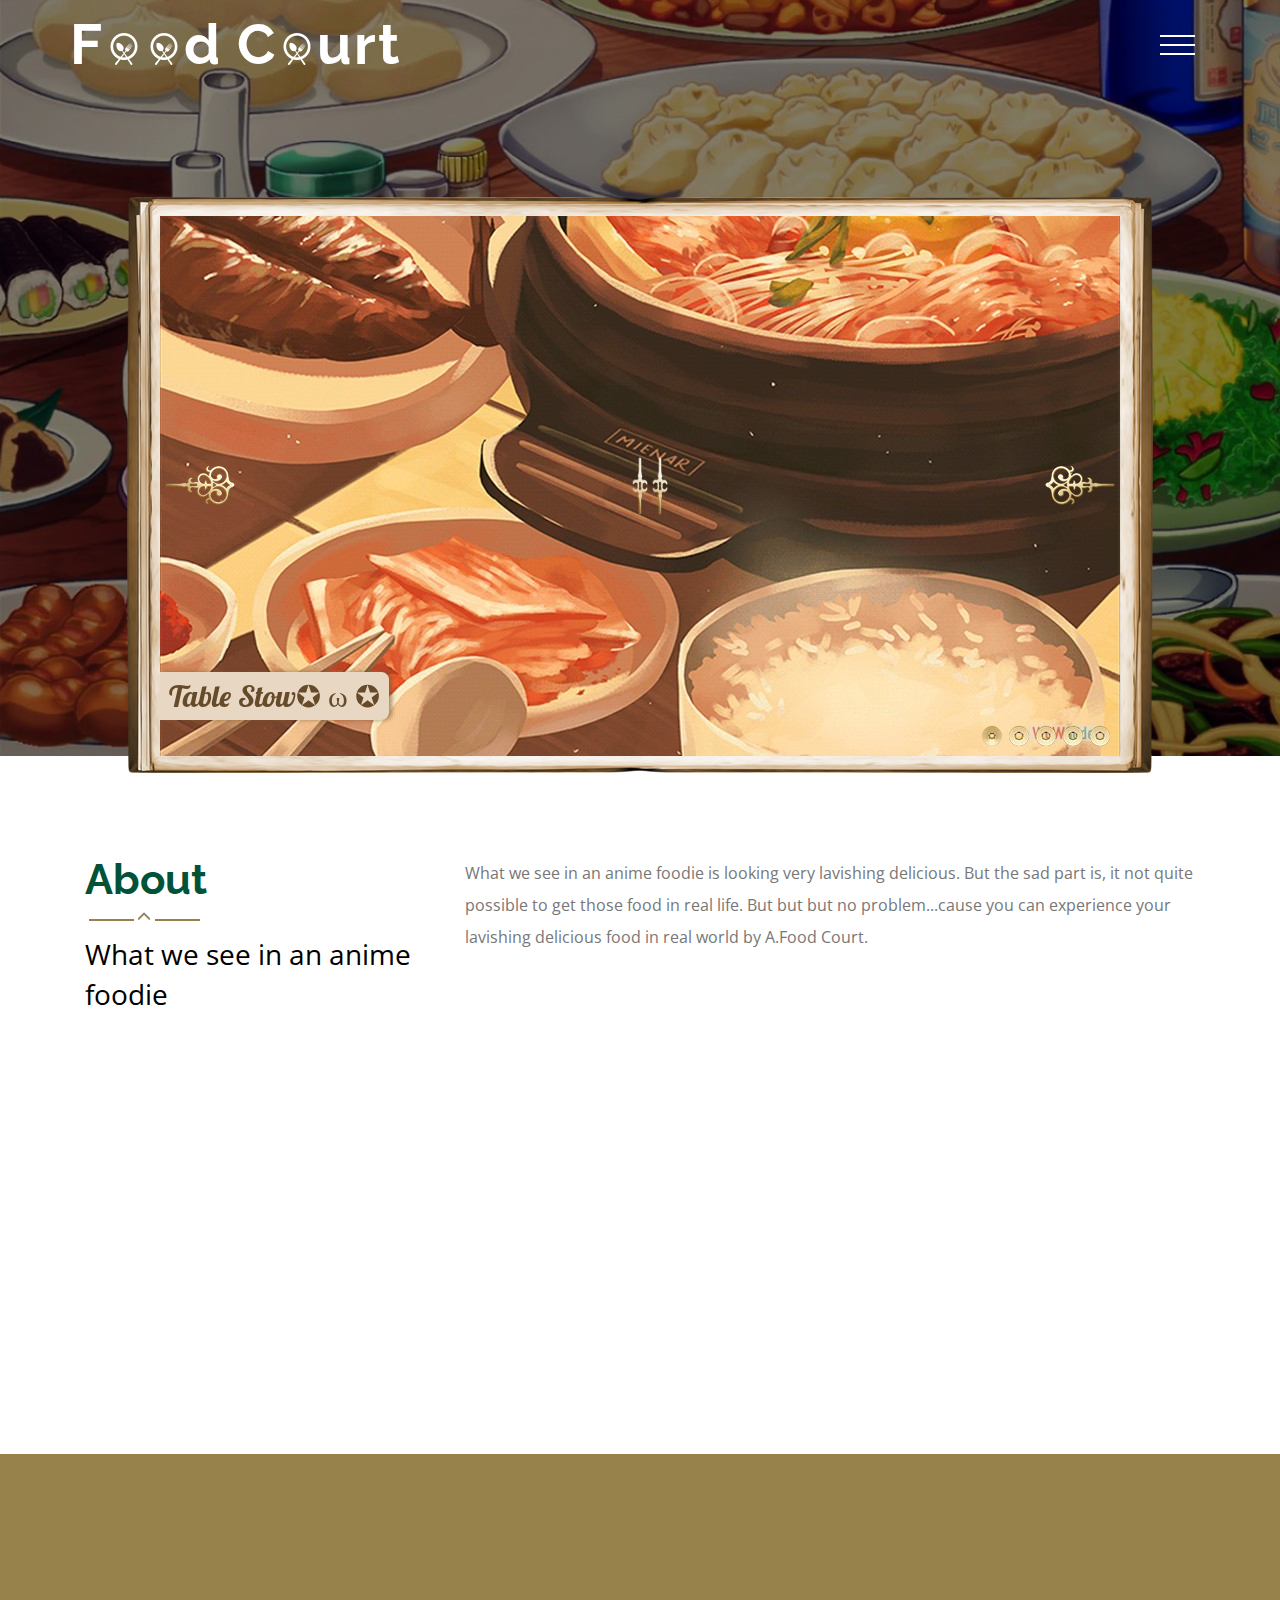
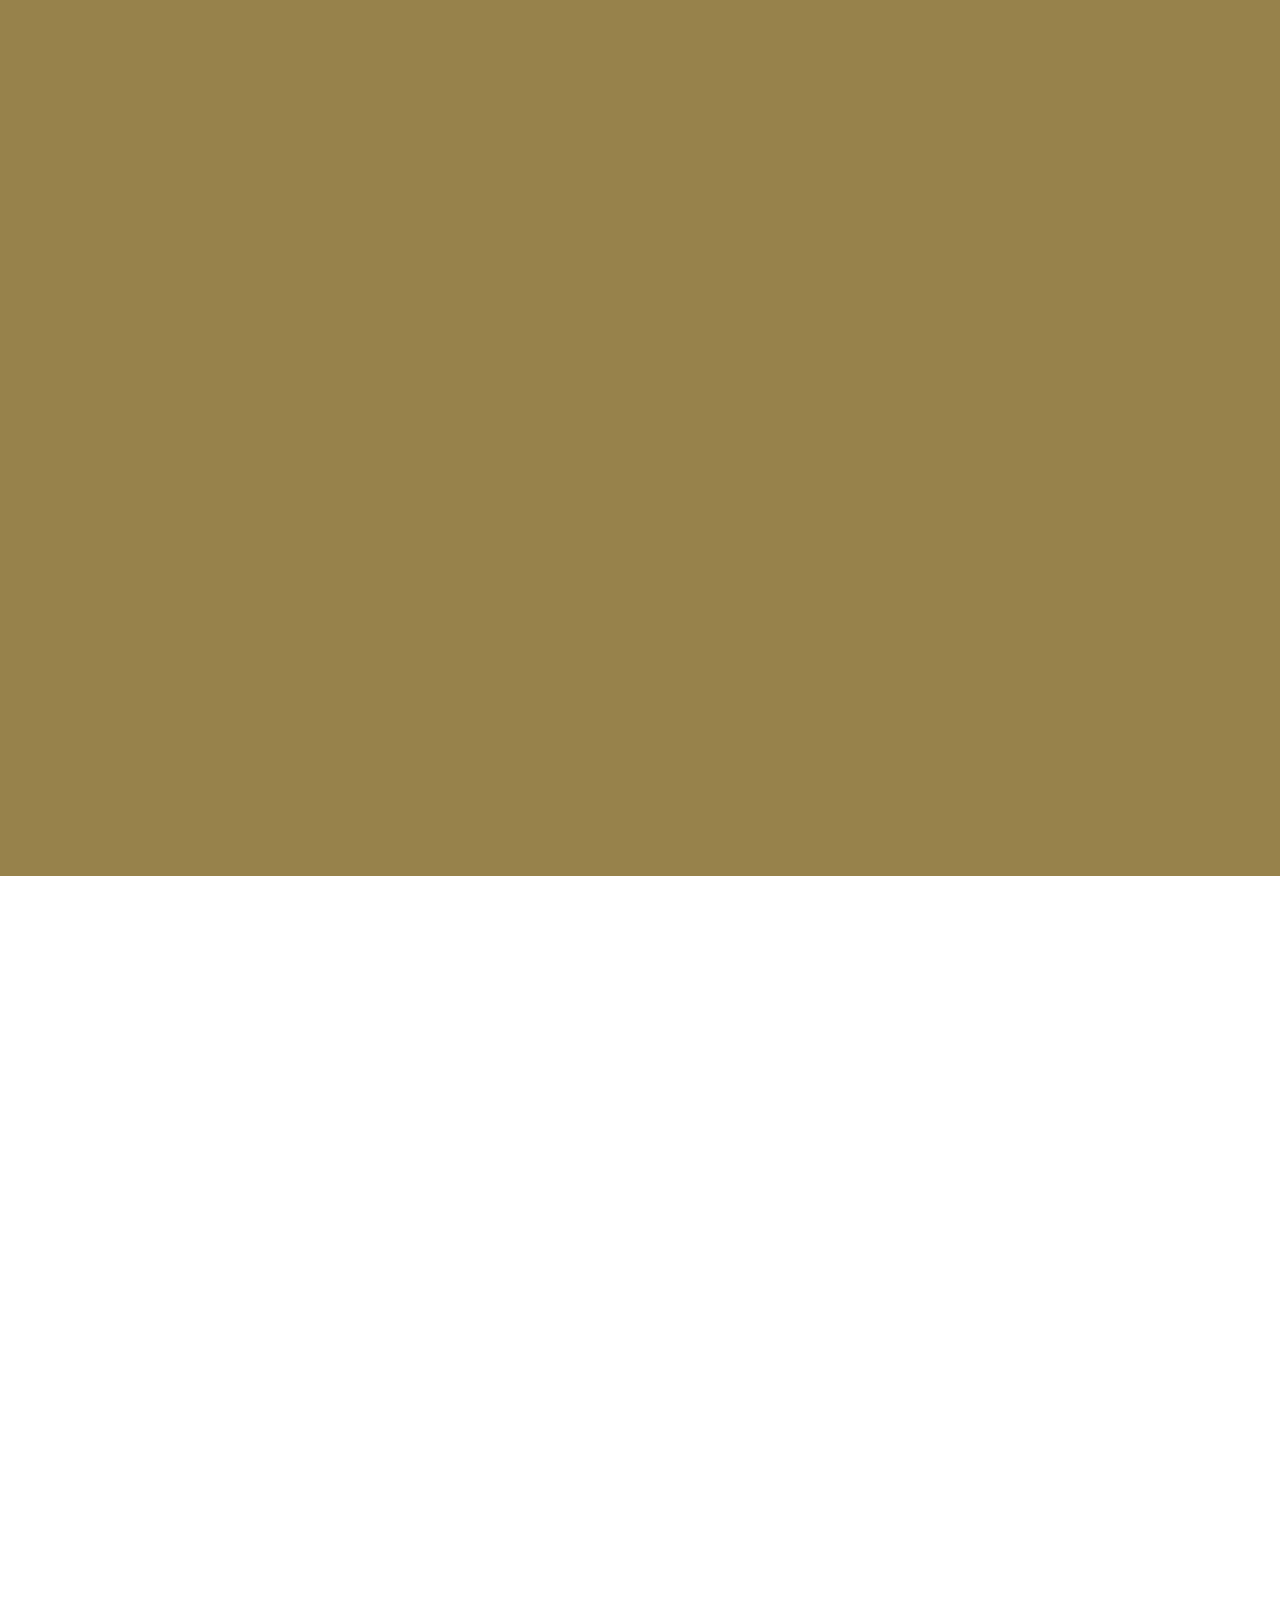
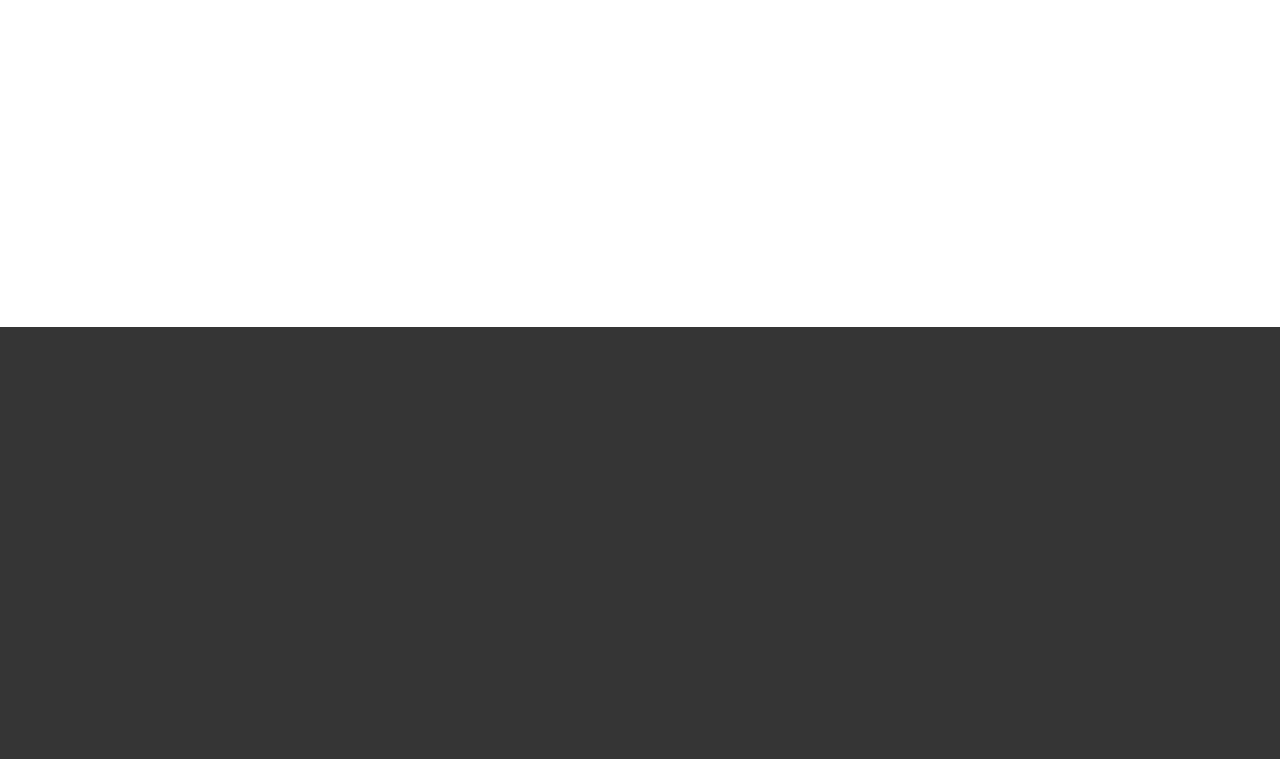
<file: system.html>
<!DOCTYPE html>
<html>
<head>
<link rel="stylesheet" type="text/css" href="engine1/style.css" />
<script type="text/javascript" src="engine1/jquery.js"></script>
    <title>Anime Food Court</title>
    <link href="css/bootstrap.css" rel="stylesheet" type="text/css" media="all" />
<script src="js/jquery.min.js"></script>
<link href="css/style.css" rel="stylesheet" type="text/css" media="all" />	
<meta name="viewport" content="width=device-width, initial-scale=1">
<meta http-equiv="Content-Type" content="text/html; charset=utf-8" />
<script type="application/x-javascript"> addEventListener("load", function() { setTimeout(hideURLbar, 0); }, false); function hideURLbar(){ window.scrollTo(0,1); } </script>
<link href='//fonts.googleapis.com/css?family=Raleway:400,200,100,300,500,600,700,800,900' rel='stylesheet' type='text/css'>
<link href='//fonts.googleapis.com/css?family=Open+Sans+Condensed:300,300italic,700' rel='stylesheet' type='text/css'>
		<script type="text/javascript" src="js/move-top.js"></script>
		<script type="text/javascript" src="js/easing.js"></script>
		<script type="text/javascript">
			jQuery(document).ready(function($) {
				$(".scroll").click(function(event){		
					event.preventDefault();
					$('html,body').animate({scrollTop:$(this.hash).offset().top},1000);
				});
			});
		</script>
<link href="css/styles.css" rel="stylesheet">
	<link rel="stylesheet" type="text/css" href="css/component.css" />
<link href="css/animate.min.css" rel="stylesheet"> 
<script src="js/wow.min.js"></script>
<script>
 new WOW().init();
</script>
    </head>
    <body>
        <div class="header">
	<div class="container">
		<div class="logo animated wow pulse" data-wow-duration="1000ms" data-wow-delay="500ms">
			<h1><a href="index.html"><span>F</span><img src="images/oo.png" alt=""><img src="images/oo.png" alt="">d <span> C</span><img src="images/oo.png" alt=""><span>urt</span></a></h1>
		</div>
		<div class="nav-icon">		
			<a href="#" class="navicon"></a>
				<div class="toggle">
					<ul class="toggle-menu">
						<li><a class="active" href="index.html">Home</a></li>
						<li><a  href="#">Menu</a></li>
						<li><a  href="#">Blog</a></li>
						<li><a  href="#">Codes</a></li>
						<li><a  href="#">Events</a></li>
						<li><a  href="#">Contact</a></li>
					</ul>
				</div>
			<script>
			$('.navicon').on('click', function (e) {
			  e.preventDefault();
			  $(this).toggleClass('navicon--active');
			  $('.toggle').toggleClass('toggle--active');
			});
			</script>
		</div>
	<div class="clearfix"></div>
	</div>	
		<div class="banner">
<div id="wowslider-container1">
    <div class="ws_images"><ul>
            <li><img src="data1/images/table_stow__.jpg" alt="Table Stow✪ ω ✪" title="Table Stow✪ ω ✪" id="wows1_0"/></li>
            <li><img src="data1/images/box_pack.jpg" alt="Box Packヽ(✿ﾟ▽ﾟ)ノ" title="Box Packヽ(✿ﾟ▽ﾟ)ノ" id="wows1_1"/></li>
            <li><img src="data1/images/salad_table.jpg" alt="Salad Table(ﾉ◕ヮ◕)ﾉ･ﾟ✧" title="Salad Table(ﾉ◕ヮ◕)ﾉ･ﾟ✧" id="wows1_2"/></li>
            <li><a href="http://wowslider.net"><img src="data1/images/mushroom_bowl_.._oo_...jpg" alt="wow slider" title="Mushroom Bowl☆ .｡. o(≧▽≦)o .｡.☆" id="wows1_3"/></a></li>
            <li><img src="data1/images/ramen_bowl_.jpg" alt="Ramen Bowl(╹ڡ╹ )" title="Ramen Bowl(╹ڡ╹ )" id="wows1_4"/></li>
        </ul></div>
        <div class="ws_bullets"><div>
            <a href="#" title="Table Stow✪ ω ✪"><span><img src="data1/tooltips/table_stow__.jpg" alt="Table Stow✪ ω ✪"/>1</span></a>
            <a href="#" title="Box Packヽ(✿ﾟ▽ﾟ)ノ"><span><img src="data1/tooltips/box_pack.jpg" alt="Box Packヽ(✿ﾟ▽ﾟ)ノ"/>2</span></a>
            <a href="#" title="Salad Table(ﾉ◕ヮ◕)ﾉ･ﾟ✧"><span><img src="data1/tooltips/salad_table.jpg" alt="Salad Table(ﾉ◕ヮ◕)ﾉ･ﾟ✧"/>3</span></a>
            <a href="#" title="Mushroom Bowl☆ .｡. o(≧▽≦)o .｡.☆"><span><img src="data1/tooltips/mushroom_bowl_.._oo_...jpg" alt="Mushroom Bowl☆ .｡. o(≧▽≦)o .｡.☆"/>4</span></a>
            <a href="#" title="Ramen Bowl(╹ڡ╹ )"><span><img src="data1/tooltips/ramen_bowl_.jpg" alt="Ramen Bowl(╹ڡ╹ )"/>5</span></a>
        </div></div><div class="ws_script" style="position:absolute;left:-99%"><a href="http://wowslider.net">jquery image slider</a> by WOWSlider.com v9.0</div>
    <div class="ws_shadow"></div>
    </div>	
    <script type="text/javascript" src="engine1/wowslider.js"></script>
    <script type="text/javascript" src="engine1/script.js"></script>
		</div>
</div>
<div class="content" id="content-down">
	<div class="content-top-top">
		<div class="container">
			<div class="content-top">
				<div class="col-md-4 content-left animated wow fadeInLeft" data-wow-duration="1000ms" data-wow-delay="500ms">
					<h3>About</h3>
					<label><i class="glyphicon glyphicon-menu-up"></i></label>
					<span>What we see in an anime foodie</span>
				</div>
                <div class="col-md-8 content-right animated wow fadeInRight" data-wow-duration="1000ms" data-wow-delay="500ms">
                <p>What we see in an anime foodie is looking very lavishing delicious. But the sad part is, it not quite possible to get those food in real life. But but but no problem...cause you can experience your lavishing delicious food in real world by A.Food Court.</p>
				
                </div>
                <div class="clearfix">
                </div>
            </div>
           <div class="content-mid">
            <div class="col-md-4 food-grid animated wow fadeInUp" data-wow-duration="1000ms" data-wow-delay="500ms">
                <div class="hover-fold">
                <h4>RAMEN</h4>
                   <div class="top">
                    <div class="front face"></div>
                       <div class="back face">
                       <p>Ramen was viewed as food, yet in addition an image of fellowship, family, and satisfaction. Japanese ramen is made of stock, noodles, and various garnishes.</p>
					
                       </div>
                    </div>
                    <div class="bottom"></div>
                </div>
               </div>
               <div class="col-md-4 food-grid animated wow fadeInLeft" data-wow-duration="1000ms" data-wow-delay="500ms">
               <div class="hover-fold">
                   <h4>OMURICE</h4>
                   <div class="top">
                   <div class="front face front1"></div>
                       <div class="back face">
                       <p>Omurice comprises of an omelet made with seared rice and finished off with ketchup making it the ideal solace food.</p>
					
                       </div>
                   </div>
                   <div class="bottom bottom1"></div>
                   </div>
               </div>
               <div class="col-md-4 food-grid animated wow fadeInDown" data-wow-duration="1000ms" data-wow-delay="500ms">
               <div class="hover-fold">
                   <h4>TAKOYAKI</h4>
                   <div class="top">
                   <div class="front face front2"></div>
                       <div class="back face">
                       <p>Takoyaki is the ideal nibble for anime foodies who love fish. this ball-molded Japanese bite is to fill them with minced or diced octopus (tako) & others.</p>
					
                       </div>
                   </div>
                   <div class="bottom bottom2"></div>
                   </div>
               </div>
               <div class="clearfix"></div>
            </div>
        </div>
    </div>
    <div class="services">
    <div class="container">
        <div class="services-top">
        <div class="col-md-8 services-right animated wow fadeInLeft" data-wow-duration="1000ms" data-wow-delay="500ms">
            <p>From A.Food Court you can get what exactly you seen in an anime food serise. Now, in modern world children & others people get easily excited to what they see! ButSome  people just think of it, but not get in touch.A.Food court is the thing that will help you to touch to get those foodies.</p>
            </div>
            <div class="col-md-4 services-left animated wow fadeInRight" data-wow-duartion="1000ms" data-wow-delay="500ms">
            <h3>Services</h3>
                <label><i class="glyphicon glyphicon-menu-up"></i></label>
				<span>From A.Food Court you </span>
            </div>
            <div class="clearfix"></div>
        </div>
        <div class="service-top">
        <div class="col-md-5 services-top animated wow fadeInLeft" data-wow-duration="1000ms" data-wow-delay="500ms">
            <div class="service-grid">
            <div class="col-md-6 service-grid1">
                <div class="hi-icon-wrap hi-icon-effect-5 hi-icon-effect-5a">
							<a href="#" class="hi-icon hi-icon-mobile glyphicon glyphicon-leaf"></a>
						</div>
                </div>
                <div class="col-md-6 service-grid1">
						<div class="hi-icon-wrap hi-icon-effect-5 hi-icon-effect-5a">
							<a href="#" class="hi-icon hi-icon-mobile glyphicon glyphicon-home"></a>
						</div>					
						</div>
                <div class="clearfix"></div>
            </div>
            <div class="service-grid">
            <div class="col-md-6 service-grid1">
                <div class="hi-icon-wrap hi-icon-effect-5 hi-icon-effect-5a">
							<a href="#" class="hi-icon hi-icon-mobile glyphicon glyphicon-star-empty"></a>
						</div>
                </div>
                <div class="col-md-6 service-grid1">
                <div class="hi-icon-wrap hi-icon-effect-5 hi-icon-effect-5a">
							<a href="#" class="hi-icon hi-icon-mobile glyphicon glyphicon-folder-open"></a>
						</div>					
                </div>  
            </div>
            <div class="clearfix"></div>
            </div>
        </div>
        <div class="col-md-7 service-bottom animated wow fadeInRight" data-wow-duration="1000ms" data-wow-delay="500ms">
        <div class="service-bottom1">
            <div class="ser-bottom">
            <img src="images/sa.jpg" alt="" class="img-responsive">
            </div>
            <div class="ser-top">
            <h5>Lavishing &amp; Delicious Parfait</h5>
						<p>Parfaits may not be generally Japanese, yet they are a definitive pastry in Japanese cooking. A parfait not just comprises of everything sweet that your taste buds can consider yet they are likewise a treat for the eyes.</p>
					
            </div>
            <div class="clearfix"></div>
            </div>
            <div class="service-bottom1">
            <div class="ser-bottom">
                <img src="images/sa1.jpg" alt="" class="img-responsive">
                </div>
                <div class="ser-top">
                <h5>Lavishing &amp; Delicious Hamburger</h5>
						<p>The hamburger may feel like a quintessentially American food, yet burger lovers exist everywhere on the world. One intriguing note about burgers with regards to anime: They don't simply support the conventional meat patty. Characters additionally chow down on katsu burgers, pork burgers, and more.</p>
                </div>
                <div class="clearfix"></div>
            </div>
            <div class=" service-bottom1">
					<div class=" ser-bottom">
						<img src="images/sa2.jpg" class="img-responsive" alt="">
					</div>
					<div class="ser-top "> 
						<h5>Lavishing &amp; Delicious Okonomiyaki</h5>
						<p>The most overwhelming style of Okonomiyaki is from Kansai and Hiroshima; all things considered, you can in any case discover this dish in all Japan. In Kansai, Okonomiyaki is made of flour, ground nagaimo (a kind of sweet potato), water or dashi, eggs, cabbage, and different fixings like green onion, konjac, mochi, cheddar, and meat (normally flimsy cut pork) or even fish like octopus, squid, and shrimp.</p>
					</div>
					<div class="clearfix"> </div>
				</div>
        </div>
        <div class="clearfix"></div>
        </div>
    </div>
        </div>
        <div class="content-top-top">
        <div class="container">
            <div class="content-top">
            <div class="col-md-4 content-left animated wow fadeInLeft" data-wow-duration="1000ms" data-wow-delay="500ms">
                <h3>News</h3>
					<label><i class="glyphicon glyphicon-menu-up"></i></label>
					<span>Everyday life in A.Food Court</span>
            </div>
                <div class="col-md-8 content-right animated wow fadeInRight" data-wow-duration="1000ms" data-wow-delay="500ms">
					<p>Everyday life at A.Food Court will always upload new anime foods with their information. And everyone can see their various information and looks their favorite anime  foodiesHowever more A.Food Court also want to introducing foodies with their higher level foods.</p>
				</div>
			    <div class="clearfix"></div>
            </div>
            <div class="news-bottom">
            <div class="news-bot">
                <div class="col-md-6 news-bottom1 animated wow fadeInUp" data-wow-duration="1000ms" data-wow-delay="500ms">
                    <a href="#">
                    <div class="content-item">
                        <div class="overlay"></div>
                        <div class="news-bottom2">
                        <ul class="grid-news">
                            <li><span><i class="glyphicon glyphicon-calendar"></i>07.05.2021</span><b>/</b></li>
                            <li><span><i class="glyphicon glyphicon-comment"> </i>0 Comment</span><b>/</b></li>
				            <li><span><i class="glyphicon glyphicon-share"> </i>Share</span></li>
						
                            </ul>
                            <p>Miso Soup(╹ڡ╹ )</p>
                        </div>
                        </div>
                        
                    </a>
                </div>
                <div class="col-md-6 news-bottom1 animated wow fadeInRight" data-wow-duration="1000ms" data-wow-delay="500ms">
                    <a href="#">
                    <div class="content-item content-item1">
                        <div class="overlay"></div>
                        <div class=" news-bottom2">
									<ul class="grid-news">
											<li><span><i class="glyphicon glyphicon-calendar"> </i>07.06.2021</span><b>/</b></li>
											<li><span><i class="glyphicon glyphicon-comment"> </i>0 Comment</span><b>/</b></li>
											<li><span><i class="glyphicon glyphicon-share"> </i>Share</span></li>
										</ul>
									<p>Ebi Fry✪ ω ✪</p>
								</div>
					
                        </div>
                    </a>
            </div>
                <div class="clearfix"></div>
        </div>
                <div class="news-bot">
                <div class="col-md-6 news-bottom1">
                    <a href="#">
                    <div class="content-item content-item2 animated wow fadeInLeft" data-wow-duration="1000ms" data-wow-delay="500ms">
                        <div class="overlay"></div>
                        <div class="news-bottom2">
                        <ul class="grid-news">
                            <li><span><i class="glyphicon glyphicon-calendar"> </i>07.07.2021</span><b>/</b></li>
											<li><span><i class="glyphicon glyphicon-comment"> </i>0 Comment</span><b>/</b></li>
											<li><span><i class="glyphicon glyphicon-share"> </i>Share</span></li>
										
                            </ul>
                            <p>Sushi☆*: .｡. o(≧▽≦)o .｡.:*☆</p>
                        </div>
                        </div>
                    </a>
                    </div>
                    <div class="col-md-6 news-bottom1 animated wow fadeInDown" data-wow-duration="1000ms" data-wow-delay="500ms">
                        <a href="#">
                        <div class="content-item content-item3">
                            <div class="overlay"></div>
                            <div class="news-bottom2">
                            <ul class="grid-news">
                                <li><span><i class="glyphicon glyphicon-calendar"> </i>07.08.2021</span><b>/</b></li>
											<li><span><i class="glyphicon glyphicon-comment"> </i>0 Comment</span><b>/</b></li>
											<li><span><i class="glyphicon glyphicon-share"> </i>Share</span></li>
									
                                </ul>
                                <p>Nabe(^◕.◕^)</p>
                            </div>
                            </div>
                        </a>
                    </div>
                    <div class="clearfix"></div>
                </div>
            </div>
            </div>
        </div>
        <div class="footer">
        <div class="container">
            <div class="footer-head">
            <div class="col-md-8 footer-top animated wow fadeInRight" data-wow-duration="1000ms" data-wow-delay="500ms">
                <ul class="in">
                <li><a href="index.html">Home</a></li>
						<li><a  href="#">Menu</a></li>
						<li><a  href="#">Blog</a></li>
						<li><a  href="#">Contact</a></li>
                </ul>
                <span>Anime Food Court</span>
                </div>
                <div class="col-md-4 footer-bottom  animated wow fadeInLeft" data-wow-duration="1000ms" data-wow-delay="500ms">
                    <h2>Follow Us</h2>
                    <label><i class="glyphicon glyphicon-menu-up"></i></label>
                    <p>Anime Food Court (A.Food Court) which is known by the lavishing & delicious anime food blog. And collect anime food information from here.</p>
			        <ul class="social-ic">
                    <li><a href="#"><i></i></a></li>
						<li><a href="#"><i class="ic"></i></a></li>
						<li><a href="#"><i class="ic1"></i></a></li>
						<li><a href="#"><i class="ic2"></i></a></li>
						<li><a href="#"><i class="ic3"></i></a></li>
                    </ul>
                </div>
                <div class="clearfix"></div>
                </div>
            </div>
            
            </div>
        </div>
     </body>
</html>
</file>
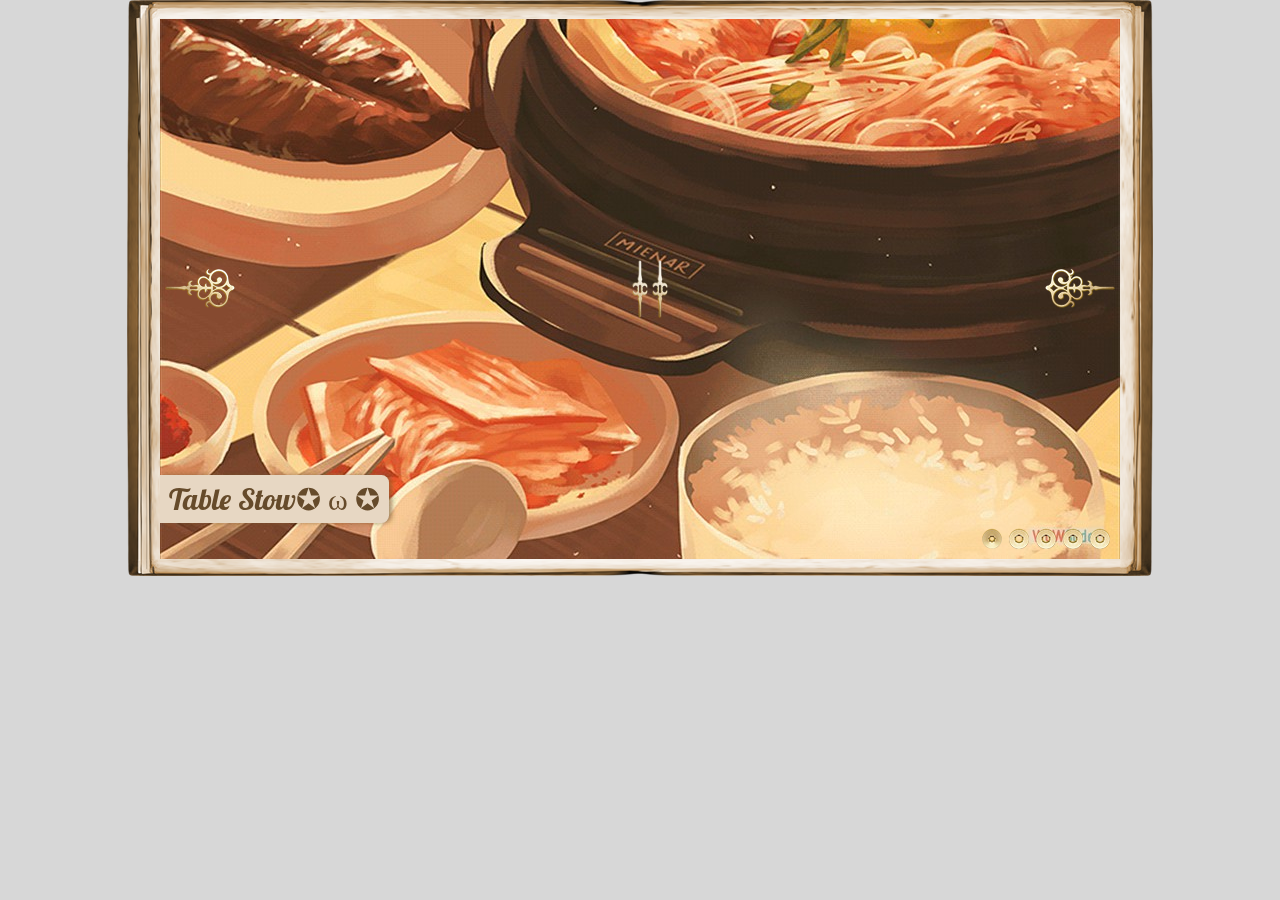
<file: wowslider.html>
<!DOCTYPE html>
<html>
<head>
	<title>Jquery image slider</title>
	<meta http-equiv="content-type" content="text/html; charset=utf-8" />
	<meta name="description" content="Made with WOW Slider - Create beautiful, responsive image sliders in a few clicks. Awesome skins and animations. Jquery image slider" />
	
	<!-- Start WOWSlider.com HEAD section --> <!-- add to the <head> of your page -->
	<link rel="stylesheet" type="text/css" href="engine1/style.css" />
	<script type="text/javascript" src="engine1/jquery.js"></script>
	<!-- End WOWSlider.com HEAD section -->

</head>
<body style="background-color:#d7d7d7;margin:auto">
	
	<!-- Start WOWSlider.com BODY section --> <!-- add to the <body> of your page -->
	<div id="wowslider-container1">
	<div class="ws_images"><ul>
		<li><img src="data1/images/table_stow__.jpg" alt="Table Stow✪ ω ✪" title="Table Stow✪ ω ✪" id="wows1_0"/></li>
		<li><img src="data1/images/box_pack.jpg" alt="Box Packヽ(✿ﾟ▽ﾟ)ノ" title="Box Packヽ(✿ﾟ▽ﾟ)ノ" id="wows1_1"/></li>
		<li><img src="data1/images/salad_table.jpg" alt="Salad Table(ﾉ◕ヮ◕)ﾉ･ﾟ✧" title="Salad Table(ﾉ◕ヮ◕)ﾉ･ﾟ✧" id="wows1_2"/></li>
		<li><a href="http://wowslider.net"><img src="data1/images/mushroom_bowl_.._oo_...jpg" alt="wow slider" title="Mushroom Bowl☆ .｡. o(≧▽≦)o .｡.☆" id="wows1_3"/></a></li>
		<li><img src="data1/images/ramen_bowl_.jpg" alt="Ramen Bowl(╹ڡ╹ )" title="Ramen Bowl(╹ڡ╹ )" id="wows1_4"/></li>
	</ul></div>
	<div class="ws_bullets"><div>
		<a href="#" title="Table Stow✪ ω ✪"><span><img src="data1/tooltips/table_stow__.jpg" alt="Table Stow✪ ω ✪"/>1</span></a>
		<a href="#" title="Box Packヽ(✿ﾟ▽ﾟ)ノ"><span><img src="data1/tooltips/box_pack.jpg" alt="Box Packヽ(✿ﾟ▽ﾟ)ノ"/>2</span></a>
		<a href="#" title="Salad Table(ﾉ◕ヮ◕)ﾉ･ﾟ✧"><span><img src="data1/tooltips/salad_table.jpg" alt="Salad Table(ﾉ◕ヮ◕)ﾉ･ﾟ✧"/>3</span></a>
		<a href="#" title="Mushroom Bowl☆ .｡. o(≧▽≦)o .｡.☆"><span><img src="data1/tooltips/mushroom_bowl_.._oo_...jpg" alt="Mushroom Bowl☆ .｡. o(≧▽≦)o .｡.☆"/>4</span></a>
		<a href="#" title="Ramen Bowl(╹ڡ╹ )"><span><img src="data1/tooltips/ramen_bowl_.jpg" alt="Ramen Bowl(╹ڡ╹ )"/>5</span></a>
	</div></div><div class="ws_script" style="position:absolute;left:-99%"><a href="http://wowslider.net">jquery image slider</a> by WOWSlider.com v9.0</div>
	<div class="ws_shadow"></div>
	</div>	
	<script type="text/javascript" src="engine1/wowslider.js"></script>
	<script type="text/javascript" src="engine1/script.js"></script>
	<!-- End WOWSlider.com BODY section -->

</body>
</html>
</file>
<file: engine1/style.css>
/*
 *	generated by WOW Slider 9.0
 *	template Book
 */
@import url(https://fonts.googleapis.com/css?family=Lobster&subset=latin,latin-ext,cyrillic);
#wowslider-container1 { 
	display: table;
	zoom: 1; 
	position: relative;
	width: 100%;
	max-width: 960px;
	max-height:540px;
	margin:19px auto 17px;
	z-index:90;
	text-align:left; /* reset align=center */
	font-size: 10px;
	text-shadow: none; /* fix some user styles */

	/* reset box-sizing (to boostrap friendly) */
	-webkit-box-sizing: content-box;
	-moz-box-sizing: content-box;
	box-sizing: content-box; 
}
* html #wowslider-container1{ width:960px }
#wowslider-container1 .ws_images ul{
	position:relative;
	width: 10000%; 
	height:100%;
	left:0;
	list-style:none;
	margin:0;
	padding:0;
	border-spacing:0;
	overflow: visible;
	/*table-layout:fixed;*/
}
#wowslider-container1 .ws_images ul li{
	position: relative;
	width:1%;
	height:100%;
	line-height:0; /*opera*/
	overflow: hidden;
	float:left;
	/*font-size:0;*/
	padding:0 0 0 0 !important;
	margin:0 0 0 0 !important;
}

#wowslider-container1 .ws_images{
	position: relative;
	left:0;
	top:0;
	height:100%;
	max-height:540px;
	max-width: 960px;
	vertical-align: top;
	border:none;
	overflow: hidden;
}
#wowslider-container1 .ws_images ul a{
	width:100%;
	height:100%;
	max-height:540px;
	display:block;
	color:transparent;
}
#wowslider-container1 img{
	max-width: none !important;
}
#wowslider-container1 .ws_images .ws_list img,
#wowslider-container1 .ws_images > div > img{
	width:100%;
	border:none 0;
	max-width: none;
	padding:0;
	margin:0;
}
#wowslider-container1 .ws_images > div > img {
	max-height:540px;
}

#wowslider-container1 .ws_images iframe {
	position: absolute;
	z-index: -1;
}

#wowslider-container1 .ws-title > div {
	display: inline-block !important;
}

#wowslider-container1 a{ 
	text-decoration: none; 
	outline: none; 
	border: none; 
}

#wowslider-container1  .ws_bullets { 
	float: left;
	position:absolute;
	z-index:70;
}
#wowslider-container1  .ws_bullets div{
	position:relative;
	float:left;
	font-size: 0px;
}
/* compatibility with Joomla styles */
#wowslider-container1  .ws_bullets a {
	line-height: 0;
}

#wowslider-container1  .ws_script{
	display:none;
}
#wowslider-container1 sound, 
#wowslider-container1 object{
	position:absolute;
}

/* prevent some of users reset styles */
#wowslider-container1 .ws_effect {
	position: static;
	width: 100%;
	height: 100%;
}

#wowslider-container1 .ws_photoItem {
	border: 2em solid #fff;
	margin-left: -2em;
	margin-top: -2em;
}
#wowslider-container1 .ws_cube_side {
	background: #A6A5A9;
}


#wowslider-container1.ws_gestures {
	cursor: -webkit-grab;
	cursor: -moz-grab;
	cursor: url("[data-uri]"), move;
}
#wowslider-container1.ws_gestures.ws_grabbing {
	cursor: -webkit-grabbing;
	cursor: -moz-grabbing;
	cursor: url("[data-uri]"), move;
}

/* hide controls when video start play */
#wowslider-container1.ws_video_playing .ws_bullets,
#wowslider-container1.ws_video_playing .ws_fullscreen,
#wowslider-container1.ws_video_playing .ws_next,
#wowslider-container1.ws_video_playing .ws_prev {
	display: none;
}


/* youtube/vimeo buttons */
#wowslider-container1 .ws_video_btn {
	position: absolute;
	display: none;
	cursor: pointer;
	top: 0;
	left: 0;
	width: 100%;
	height: 100%;
	z-index: 55;
}
#wowslider-container1 .ws_video_btn.ws_youtube,
#wowslider-container1 .ws_video_btn.ws_vimeo {
	display: block;
}
#wowslider-container1 .ws_video_btn div {
	position: absolute;
	background-image: url(./playvideo.png);
	background-size: 200%;
	top: 50%;
	left: 50%;
	width: 7em;
	height: 5em;
	margin-left: -3.5em;
	margin-top: -2.5em;
}
#wowslider-container1 .ws_video_btn.ws_youtube div {
	background-position: 0 0;
}
#wowslider-container1 .ws_video_btn.ws_youtube:hover div {
	background-position: 100% 0;
}
#wowslider-container1 .ws_video_btn.ws_vimeo div {
	background-position: 0 100%;
}
#wowslider-container1 .ws_video_btn.ws_vimeo:hover div {
	background-position: 100% 100%;
}

#wowslider-container1 .ws_playpause.ws_hide {
	display: none !important;
}

#wowslider-container1  .ws_bullets { 
	padding: 5px; 
}
#wowslider-container1 .ws_bullets a { 
	width:20px;
	height:21px;
	background: url(./bullet.png) left top;
	float: left; 
	text-indent: -4000px; 
	position:relative;
	margin-left:7px;
	color:transparent;
}

#wowslider-container1 .ws_bullets a.ws_selbull, #wowslider-container1 .ws_bullets a:hover{
	background-position: 0 100%;
}
#wowslider-container1 a.ws_next, #wowslider-container1 a.ws_prev {
	background-size: 200%;
	position:absolute;
	top:50%;
	margin-top:-2em;
	z-index:60;
	height: 3.9em;
	width: 7em;
	background-image: url(./arrows.png);
}
#wowslider-container1 a.ws_next{
	background-position: 100% 0;
	right:0.5em;
}
#wowslider-container1 a.ws_prev {
	left:0.5em;
	background-position: 0 0; 
}

/*playpause*/
#wowslider-container1 .ws_playpause {
    width: 5.8em;
    height: 5.8em;
    position: absolute;
    top: 50%;
    left: 50%;
    margin-left: -1.9em;
    margin-top: -2.9em;
    z-index: 59;
	background-size: 100%;
}

#wowslider-container1 .ws_pause {
    background-image: url(./pause.png);
}

#wowslider-container1 .ws_play {
    background-image: url(./play.png);
}
/* bottom right */
#wowslider-container1  .ws_bullets {
    bottom: 5px;
	right:5px;
}

#wowslider-container1 .ws-title{
	position:absolute;
	display:block;
	font: 3em 'Lobster', Comic Sans MS, cursive;
	bottom: 1.2em;
	left: 0;
	margin-right: 0.4em; 
	color:#664b2b;
	z-index: 50;
	line-height: 1em;
}
#wowslider-container1 .ws-title div,#wowslider-container1 .ws-title span{
	display:inline-block;
	padding:0.3em;
	background:#e7d7c3;
	border-radius:0 0.25em 0.25em 0;
	-moz-border-radius:0 0.25em 0.25em 0;
	-webkit-border-radius:0 0.25em 0.25em 0;
	box-shadow: 0.1em 0 0.15em rgba(114, 82, 45, 0.6);
    -moz-box-shadow: 0.1em 0 0.15em rgba(114, 82, 45, 0.6);	
	-webkit-box-shadow: 0.1em 0 0.15em rgba(114, 82, 45, 0.6);	

}
#wowslider-container1 .ws-title div{
	font-family:"Palatino Linotype","Book Antiqua",Palatino,serif;
	line-height: 1.1em;
	color: #473520;
    display: block;
    font-size: 0.666em;
    margin-top: 0.4em;
}#wowslider-container1 .ws_images > ul{
	animation: wsBasic 20s infinite;
	-moz-animation: wsBasic 20s infinite;
	-webkit-animation: wsBasic 20s infinite;
}
@keyframes wsBasic{0%{left:-0%} 10%{left:-0%} 20%{left:-100%} 30%{left:-100%} 40%{left:-200%} 50%{left:-200%} 60%{left:-300%} 70%{left:-300%} 80%{left:-400%} 90%{left:-400%} }
@-moz-keyframes wsBasic{0%{left:-0%} 10%{left:-0%} 20%{left:-100%} 30%{left:-100%} 40%{left:-200%} 50%{left:-200%} 60%{left:-300%} 70%{left:-300%} 80%{left:-400%} 90%{left:-400%} }
@-webkit-keyframes wsBasic{0%{left:-0%} 10%{left:-0%} 20%{left:-100%} 30%{left:-100%} 40%{left:-200%} 50%{left:-200%} 60%{left:-300%} 70%{left:-300%} 80%{left:-400%} 90%{left:-400%} }

#wowslider-container1  .ws_shadow{
	background-image: url(./bg.png);
	background-repeat: no-repeat;
	background-size:100%;
	position:absolute;
	z-index: -1;
	left:-3.44%;
	top:-3.52%;
	width:106.87%;
	height:106.66%;
}
* html #wowslider-container1 .ws_shadow{/*ie6*/
	background:none;
	filter:progid:DXImageTransform.Microsoft.AlphaImageLoader( src='engine1/bg.png', sizingMethod='scale');
}
*+html #wowslider-container1 .ws_shadow{/*ie7*/
	background:none;
	filter:progid:DXImageTransform.Microsoft.AlphaImageLoader( src='engine1/bg.png', sizingMethod='scale');
}
#wowslider-container1 .ws_bullets  a img{
	text-indent:0;
	display:block;
	bottom:20px;
	left:-43px;
	visibility:hidden;
	position:absolute;
	box-shadow: 0 1px 3px rgba(46, 15, 0, 0.4);
    -moz-box-shadow: 0 1px 3px rgba(46, 15, 0, 0.4);	
	-webkit-box-shadow:0 1px 3px rgba(46, 15, 0, 0.4);
    border: 3px solid #edd8a3;
	border-radius:5px;
	-moz-border-radius:5px;
	-webkit-border-radius:5px;
	max-width:none;
}
#wowslider-container1 .ws_bullets a:hover img{
	visibility:visible;
}

#wowslider-container1 .ws_bulframe div div{
	height:48px;
	overflow:visible;
	position:relative;
}
#wowslider-container1 .ws_bulframe div {
	left:0;
	overflow:hidden;
	position:relative;
	width:85px;
	background-color:#edd8a3;
}
#wowslider-container1  .ws_bullets .ws_bulframe{
	display:none;
	bottom:24px;
	overflow:visible;
	position:absolute;
	cursor:pointer;
	box-shadow: 0 1px 3px rgba(46, 15, 0, 0.4);
    -moz-box-shadow: 0 1px 3px rgba(46, 15, 0, 0.4);	
	-webkit-box-shadow:0 1px 3px rgba(46, 15, 0, 0.4);
    border: 3px solid #edd8a3;
	border-radius:5px;
	-moz-border-radius:5px;
	-webkit-border-radius:5px;
}
#wowslider-container1 .ws_bulframe span{
	display:block;
	position:absolute;
	bottom:-8px;
	margin-left:-1px;
	left:43px;
	background:url(./triangle.png);
	width:15px;
	height:6px;
}#wowslider-container1 .ws_bulframe div div{
	height: auto;
}

@media all and (max-width:760px) {
	#wowslider-container1 .ws_fullscreen {
		display: block;
	}
}
@media all and (max-width:400px){
	#wowslider-container1 .ws_controls,
	#wowslider-container1 .ws_bullets,
	#wowslider-container1 .ws_thumbs{
		display: none
	}
}
</file>
<file: css/style.css>
body{
	background:#fff;	
	font-family: 'Open Sans Condensed', sans-serif;
}
body a{
	transition: 0.5s all;
	-webkit-transition: 0.5s all;
	-o-transition: 0.5s all;
	-moz-transition: 0.5s all;
	-ms-transition: 0.5s all;
}
 ul{
	padding: 0;
	margin: 0;
}
h1,h2,h3,h4,h5,h6,label,p{
	margin:0;	
}
.logo{
	float:left;
}
.logo h1  {
	font-family: 'Raleway', sans-serif;
    font-size: 4em;
	font-weight: 700;
	letter-spacing: 2px;
}
.logo a {
    color: #fff;
	text-decoration:none;
}
.logo a img {
    margin: 0px 4px;
}
.nav-icon {
    float: right;
	margin-top: 1.5em;
}
i.glyphicon.glyphicon-menu-hamburger {
    color: #fff;
    font-size: 2em;
}
/*--banner--*/
.header{
	background:url(../images/2.jpg) no-repeat left;
	width:100%;
	background-size:cover;
	min-height:750px;
	display:block;
	    padding-top: 1em;
}
.head{
	min-height:89px;
}
/*--banner--*/
.banner{
	text-align:center;
	margin-top: 10em;	
}
.banner h4 {
    color:#97824B;
    font-size: 3em;
    border: 2px solid #fff;
    padding: 1em;
    width: 50%;
    margin: 0 auto;
    font-weight: 700;
	font-family: 'Raleway', sans-serif;
}
.banner p {
    font-size: 1.2em;
    color: #fff;
    text-transform: uppercase;
}
.banner label {
    width: 78px;
    height: 2px;
    background-color: #fff;
    margin: 2em 0;
}
.down {
    margin-top: 8em;
    display: block;
}
/*--content--*/
.hover-fold {
  background:#005238;
  height: 300px;
  margin: 0px auto;
  -moz-perspective: 1500;
  -webkit-perspective: 1500;
  perspective: 1500;
  position: relative;
  width:100%;
}
.hover-fold h4 {
  border-bottom: 3px double #fff;
  margin: 0 40px;
  padding: 3em 0 0.7em;
  color:#fff;
  font-size:2em;
  font-family: 'Raleway', sans-serif;
}
.hover-fold .top {
  height: 50%;
  -moz-transition: all 0.5s ease-out;
  -o-transition: all 0.5s ease-out;
  -webkit-transition: all 0.5s ease-out;
  transition: all 0.5s ease-out;
  -moz-transform: rotateX(0deg);
  -ms-transform: rotateX(0deg);
  -webkit-transform: rotateX(0deg);
  transform: rotateX(0deg);
  -moz-transform-origin: 0 100%;
  -ms-transform-origin: 0 100%;
  -webkit-transform-origin: 0 100%;
  transform-origin: 0 100%;
  -moz-transform-style: preserve-3d;
  -webkit-transform-style: preserve-3d;
  transform-style: preserve-3d;
  position: absolute;
  top: 0px;
  width: 100%;
  z-index: 10;
}
.hover-fold .top .face {
  -moz-backface-visibility: hidden;
  -webkit-backface-visibility: hidden;
  backface-visibility: hidden;
  position: absolute;
}
.hover-fold:hover .top {
  -moz-transform: rotateX(-180deg);
  -ms-transform: rotateX(-180deg);
  -webkit-transform: rotateX(-180deg);
  transform: rotateX(-180deg);
}
.hover-fold .front {
  background: url(../images/aa.jpg) top;
  height: 100%;
  /*has to be 100% of .top */
  width: 100%;
}
.hover-fold .back {
  background: #005238;
  height: 100%;
  /*has to be 100% of .top */
  padding: 0 40px;
  -moz-transform: rotateX(180deg);
  -ms-transform: rotateX(180deg);
  -webkit-transform: rotateX(180deg);
  transform: rotateX(180deg);
  width: 100%;
}
.hover-fold .back p {
  margin: 0;
  color:#fff;
  font-size:1.15em;
  line-height:2em;
}
.hover-fold .bottom {
  background: url(../images/aa.jpg) bottom;
  height: 50%;
  position: absolute;
  top: 50%;
  width: 100%;
  z-index: 0;
}
.hover-fold .front1 {
  background: url(../images/aa1.jpg) top;
}
.hover-fold .bottom1{
  background: url(../images/aa1.jpg) bottom;
}
.hover-fold .front2 {
  background: url(../images/aa2.jpg) top;
}
.hover-fold .bottom2{
  background: url(../images/aa2.jpg) bottom;
}
/*--content--*/
.content-top-top {
    padding: 6em 0;
}
.content-top {
    padding: 0em 0 4em;
}
.content-left h3{
	font-size:3em;
	color: #005238;
   font-family: 'Raleway', sans-serif;
   font-weight:700;
}
.content-left span{
	font-size:2em;
	color:#000;
}
.content-right p{
	font-size:1.15em;
	color:#777;
	line-height: 2em;
}
.content-left label {
    display: block;
    margin: 0.4em 0;
}
.content-left label:before,.content-left label:after{
	width: 45px;
    height: 2px;
    display: inline-block;
    vertical-align: middle;
    content: "";
    margin: 0 1%;
    background-color: #97824b;
}
.content-left i{
	font-size:1em;
	color:#97824b;
}
/*--service--*/
.services-top {
    padding: 0em 0 4em;
}
.services-left {
    float: right;
    text-align: right;
}
.services-left h3{
	font-size:3em;
	color: #005238;
   font-family: 'Raleway', sans-serif;
   font-weight:700;
}
.services-left span{
	font-size:2em;
	color:#000;
}
.services-right p{
	font-size:1.15em;
	color:#fff;
	line-height: 2em;
}
.services-left label {
    display: block;
    margin: 0.4em 0;
}
.services-left label:before,.services-left label:after{
	width: 45px;
    height: 2px;
    display: inline-block;
    vertical-align: middle;
    content: "";
    margin: 0 1%;
    background-color: #fff;
}
.services-left i{
	font-size:1em;
	color:#fff;
}
.services {
    background: #97824b;
    padding: 6em 0;
}
.service-grid1 i {
    font-size: 2em;
    border: 3px solid #000;
    width: 80px;
    height: 80px;
    text-align: center;
    line-height: 3em;
    color: #000;
}
.ser-bottom {
    float: left;
    width: 14%;
}
.ser-bottom img {
    border-radius: 100px;
}
.ser-top {
    float: left;
    width: 80%;
	margin-left:5%;
}
.ser-top h5 {
    color: #005238;
    font-size: 2em;
	font-family: 'Raleway', sans-serif;
	font-weight: 700;
}
.ser-top p {
    font-size: 1.15em;
    color: #fff;
    line-height: 2em;
}
.ser-bottom a {
    color: #fff;
    font-size: 1.5em;
}
.service-bottom1 {
    margin-bottom: 2em;
}
.service-bottom1:last-child {
    margin-bottom: 0em;
}
.service-grid {
    margin-bottom: 8em;
}
.service-grid:last-child {
    margin-bottom: 0em;
}
.service-top {
    margin-top: 1.2em;
}
/*--events--*/
.news-bottom1 {
	position: relative;
}
.news-bot {
    margin-bottom: 2em;
}
.news-bot:last-child {
    margin-bottom: 0em;
}
ul.grid-news li {
    display: inline-block;
}
 ul.grid-news li span {
    text-decoration: none;
    font-size: 1.1em;
    color: #fff;
    display: inline-block;
}
ul.grid-news li i {
    margin: 0 5px 0 0;
    color: #005238;
}
ul.grid-news li b {
    color: #fff;
    margin: 0 1em;
}
.news-bottom2 {
    position: absolute;
    bottom: 7%;
    width: 86%;
    left: 6%;
}
.news-bottom2 p{
   font-size:1.5em;
   color:#fff;
       font-family: 'Raleway', sans-serif;
    font-weight: 700;
}
/*--conent--*/
.content-item {
  background: url(../images/ne.jpg) no-repeat;
  -moz-backface-visibility: hidden;
  -webkit-backface-visibility: hidden;
  backface-visibility: hidden;
  height: 321px;
  overflow: hidden;
  position: relative;
  z-index: 9999;
}
.content-item1 {
  background: url(../images/ne1.jpg) no-repeat;
}
.content-item2 {
  background: url(../images/ne2.jpg) no-repeat;
}
.content-item3 {
  background: url(../images/ne3.jpg) no-repeat;
}
.content-item .overlay {
  border-bottom: 100px solid #97824b;
  border-left: 100px solid transparent;
  bottom: 0;
  height: 0;
  opacity: .95;
  position: absolute;
  right: 0;
  text-indent: -9999px;
  -moz-transition: all 0.5s ease-out;
  -o-transition: all 0.5s ease-out;
  -webkit-transition: all 0.5s ease-out;
  transition: all 0.5s ease-out;
  width: 0;
}
.content-item:hover .overlay {
  border-bottom: 800px solid #97824b;
  border-left: 800px solid transparent;
  -moz-transition: all 0.5s ease-out;
  -o-transition: all 0.5s ease-out;
  -webkit-transition: all 0.5s ease-out;
  transition: all 0.5s ease-out;
  z-index:-1;
}
/*--footer--*/
.footer {
    background-color: #353535;
    padding: 6em 0;
}
ul.in li {
    display:inline-block;
}
ul.in li a {
    color: #FFFFFF;
    font-size: 2em;
    text-decoration: none;
    padding: 0 2em 0 0;
    display: block;
}
ul.in li a:hover {
    color: #97824b;
}
.footer-top span{
	font-size: 2em;
    color: #fff;
    font-family: 'Raleway', sans-serif;
    border-top: 2px solid #fff;
    width: 80%;
    display: block;
	margin: 3em 0;
}
.footer-top p{
	font-size:1.2em;
	color:#fff;	
}
.footer-top p a{
	text-decoration:none;
	color:#fff;	
}
p.footer-class{
    font-size: 1.2em;
    color: #fff;
}
p.footer-class a{
	text-decoration:none;
	color:#97824B;	
}
p.footer-class a:hover{
	color:#fff;	
}
.footer-bottom h2{
	font-size: 2em;
    color: #fff;
	font-family: 'Raleway', sans-serif;
    font-weight: 700;
    line-height: 1em;
}
.footer-bottom p{
	font-size:1.2em;
	color:#fff;
	margin-bottom: 1.5em;
	line-height:2em;
}
.footer-bottom label {
    display: block;
    margin: 0.4em 0;
}
.footer-bottom label:before, .footer-bottom label:after {
    width: 45px;
    height: 2px;
    display: inline-block;
    vertical-align: middle;
    content: "";
    margin: 0 1%;
    background-color: #97824b;
}
.footer-bottom i {
    font-size: 1em;
    color: #97824b;
}
/*----*/
.social-ic li{
	display:inline-block;
}
.social-ic li a i {
    width: 40px;
    height: 40px;
    display: block;
	background:  url(../images/img-sprite.png)no-repeat 0px 2px;
    margin: 0 0.5em;
	transition: 0.5s all;
	-webkit-transition: 0.5s all;
	-o-transition: 0.5s all;
	-moz-transition: 0.5s all;
	-ms-transition: 0.5s all;
	    border:3px double #97824b;
}
.social-ic li a i:hover {
	background: #97824b url(../images/img-sprite.png)no-repeat 0px 2px;
}
.social-ic li a i.ic {
	background: url(../images/img-sprite.png)no-repeat -75px 2px;
}
.social-ic li a i.ic:hover {
	background: #97824b url(../images/img-sprite.png)no-repeat -75px 2px;
}
.social-ic li a i.ic1 {
	background: url(../images/img-sprite.png)no-repeat -145px 2px;
}
.social-ic li a i.ic1:hover {
	background: #97824b url(../images/img-sprite.png)no-repeat -145px 2px;
}
.social-ic li a i.ic2 {
	background: url(../images/img-sprite.png)no-repeat -229px 2px;
}
.social-ic li a i.ic2:hover {
	background: #97824b url(../images/img-sprite.png)no-repeat -229px 2px;
}
.social-ic li a i.ic3 {
	background: url(../images/img-sprite.png)no-repeat -305px 2px;
}
.social-ic li a i.ic3:hover {
	background: #97824b url(../images/img-sprite.png)no-repeat -305px 2px;
}

.events-left h3{
	font-size:3em;
	color: #005238;
   font-family: 'Raleway', sans-serif;
   font-weight:700;
}
.events-left span{
	font-size:2em;
	color:#000;
}
.events-right p{
	font-size:1.15em;
	color:#777;
	line-height: 2em;
}
.events-left label {
    display: block;
    margin: 0.4em 0;
}
.events-left label:before,.events-left label:after{
	width: 45px;
    height: 2px;
    display: inline-block;
    vertical-align: middle;
    content: "";
    margin: 0 1%;
    background-color: #97824b;
}
.events-left i{
	font-size:1em;
	color:#97824b;
}
.events-bottom1 {
    padding: 0;
}
.events-bottom2 {
    padding: 2.9em;
    background-color:#ECECEC;
}
.events-bottom2 h3{
    font-size: 2em; 
    color: #005238;
    font-family: 'Raleway', sans-serif;
    font-weight: 700;	
}
.events-bottom2 label {
    display: block;
    margin: 0.4em 0;
}
.events-bottom2 label:before,.events-bottom2 label:after{
	width: 45px;
    height: 2px;
    display: inline-block;
    vertical-align: middle;
    content: "";
    margin: 0 1%;
    background-color: #97824b;
}
.events-bottom2 label i {
    font-size: 1em;
    color: #97824b;
}
.events-bottom2 p {
    font-size: 1.15em;
    color: #777;
    line-height: 2em;
}
.read-more{
    text-align: center;
	text-decoration:none;
    padding-top: 1.8em;
	margin-top:1.8em;
    border-top: 1px solid #005238;
}
.read-more a {
    font-size: 1.3em;
    color: #005238;
    text-align: center;
    display: inline-block;
	text-decoration:none;
}
.events-bottom {
    margin-top: 4em;
}
.events {
    padding: 6em 0;
}
/*--contact--*/
.contact {
	padding: 6em 0 ;
}
.contact-para p{
	margin:0 0;
	font-size:1em;
}
.contact-para h5, .contact-map h5 {
    margin:0 0 1em;
    font-weight: 700;
    font-size: 1.4em;
    color: #97824b;
    font-family: 'Raleway', sans-serif;
}
p.your-para{
	color:#8d8d8d;
	margin: 0 0 0.3em;
}
.grid-contact {
	padding: 0 0 1.5em;
}
.contact-grid li.list-grid{
	list-style:none;
	border:1px solid #8d8d8d;
	background: #fff;
}
.contact-grid input[type="text"],
.contact-grid input[type="password"]{
	width: 100%;
    padding: 0.6em 1em;
    outline: none;
    border: 1px solid #8A8A8A;
    -webkit-appearance: none;
}
.contact-grid  p{
	margin: 0 0 0.5em;
	font-size:1.2em;
	float: left;
	width: 85%;
}
.contact-para textarea{
	resize:none;
	width: 95%;
	padding: 1em;
	margin:0 1em ;
	background: none;
	outline:none;
	border:1px solid #8d8d8d;
	-webkit-appearance: none;
}
.contact-para input[type="submit"]{
	font-size: 1.3em;
	background: #005238;
    padding: 0.5em 2em;
	text-align: center;
	color: #fff;
	border: none;
	outline: none;
	margin: 0 auto;
	-webkit-appearance: none;
	font-weight: 700;
	transition: 0.5s all;
	-webkit-transition: 0.5s all;
	-o-transition: 0.5s all;
	-ms-transition: 0.5s all;
	-moz-transition: 0.5s all;
}
p.msg-para{
	margin:0 1em 0.6em;
}
.contact-para input[type="submit"]:hover{
	background: #97824b;
}
.send {
	padding: 1em 1em 0;
}
.map iframe{
	width: 100%;
	height: 242px;
	border: none;
}
.contact-top {
    padding-top: 3em;
}
/*----*/
.address h4 {
    font-weight: 700;
    font-size: 1.4em;
    color: #97824b;
    font-family: 'Raleway', sans-serif;
	    margin: 1em 0 0.2em;
}
.address p {
    font-size:1.2em;
    color: #777;
    line-height: 2em;
}
.address p a{
    color: #777;
	text-decoration:underline;
}
.address p a:hover{
    color: #000;
	text-decoration:none;
}
/*--blog--*/
.blog-grid h3{
	font-size: 1.3em;
	text-transform: uppercase;
	font-family: 'Raleway', sans-serif;
    font-weight: 700;
}
.blog-grid h3 a{
	color:#97824b;
	text-decoration:none;
}
.blog-grid p{
	font-size: 1.15em;
	color:#777;
	line-height: 2em;
}
.more {
    text-align: center;
    border-top: 1px solid #000;
    padding-top: 1em;
    margin-top: 2em;
}

.date {
    margin: 1em 0;
}
.blog-grid {
	padding: 1.5em 1em;
}
.blog-in {
    border: 1px solid #BDBCBC;
}
span.date-in{
	float:left;
	color:#7C7C7C;
	font-size:1em;	
}
i.glyphicon.glyphicon-calendar {
  font-size: 14px;
  margin-right: 0.3em;
}
a.comments{
	float:right;
	color:#7C7C7C;
	text-decoration:none;
	font-size:1em;	
}
i.glyphicon.glyphicon-comment {
  font-size: 14px;
  margin-right: 0.3em;
  vertical-align: middle;
}
.blog-head {
  padding: 2em 0 0;
}
.blog {
  padding: 6em 0;
}
/*---*/
.link {
	outline: none;
	text-decoration: none;
	position: relative;
	display: inline-block;
}
/* Yaku */
.link-yaku {
	color: #005238;
    font-size: 1.2em;
    text-decoration: none;
    font-family: 'Raleway', sans-serif;
    font-weight: 700;
	overflow: hidden;
	padding: 0px 0 3px;
	text-decoration: none;
}

.link-yaku::before {
	content: '';
	position: absolute;
	height: 100%;
	width: 100%;
	border-width: 2px 0;
	border-color: #97824b;
	border-style: solid;
	left: 0;
	-webkit-transform: translate3d(-101%,0,0);
	transform: translate3d(-101%,0,0);
	-webkit-transition: -webkit-transform 0.5s;
	transition: transform 0.5s;
}

.link-yaku:hover::before {
	-webkit-transform: translate3d(0,0,0);
	transform: translate3d(0,0,0);
}

.link-yaku span {
	display: inline-block;
	position: relative;
	-webkit-transform: perspective(1000px) rotate3d(0,1,0,0deg);
	transform: perspective(1000px) rotate3d(0,1,0,0deg);
	-webkit-transition: -webkit-transform 0.5s, color 0.5s;
	transition: transform 0.5s, color 0.5s;
}

.link-yaku:hover span {
	color: #97824b;
	-webkit-transform: perspective(1000px) rotate3d(0,1,0,360deg);
	transform: perspective(1000px) rotate3d(0,1,0,360deg);
}

.link-yaku span:nth-child(4),
.link-yaku:hover span:first-child {
	-webkit-transition-delay: 0s;
	transition-delay: 0s;
}

.link-yaku span:nth-child(3),
.link-yaku:hover span:nth-child(2) {
	-webkit-transition-delay: 0.1s;
	transition-delay: 0.1s;
}

.link-yaku span:nth-child(2),
.link-yaku:hover span:nth-child(3) {
	-webkit-transition-delay: 0.2s;
	transition-delay: 0.2s;
}

.link-yaku span:first-child,
.link-yaku:hover span:nth-child(4) {
	-webkit-transition-delay: 0.3s;
	transition-delay: 0.3s;
}
/*--single--*/
.single-top h4 {
    font-size: 1.5em;
    padding-top: 0.8em;
    color: #005238;
    font-family: 'Raleway', sans-serif;
    font-weight: 700;
}
.lone-line p {
    font-size: 1.15em;
    color: #777;
    line-height: 2em;
}
.lone-line p span{
    display:block;
}
.lone-line p:before {
    content: "";
    background: url(../images/qu3.png) no-repeat;
    width: 30px;
    height:24px;
    display: inline-block;
    padding-right: 2.3em;
}
ul.grid-blog li{
	display: inline-block;
}
ul.grid-blog li a, ul.grid-blog li span{
	text-decoration: none;
	font-size: 1em;
	color: #8A8A8A;	
	display: inline-block;
	margin: 0 1em 0 0;
}
ul.grid-blog li a:hover{
    color: #97824B;
}
ul.grid-blog li i{
	margin: 0 5px 0 0;
	color:#97824B;	
}
ul.grid-blog {
	 padding: 1.5em 0;
}
.comment h3{
	font-size: 2.5em;
    color: #97824B;
    font-family: 'Raleway', sans-serif;
    font-weight: 700;
}
.media-body p {
    font-size: 1.15em;
    color: #777;
    line-height: 2em;
	margin-top: 1em;
}
.media-left, .media > .pull-left {
  padding-right: 22px;
}
.leave h3{
	    font-size: 2.5em;
    color: #97824B;
    font-family: 'Raleway', sans-serif;
    font-weight: 700;
}
.single-grid input[type="text"],.single-grid textarea{
	background: none;
    padding: 0.6em 1em;
    margin: 1em 0 0;
    font-size: 1em;
    color: #A9A9A9;
	width: 100%;
    outline: none;
    border: 1px solid #A8A8A8;
    -webkit-appearance: none;
}
.single-grid textarea{
	resize:none;
	height: 185px;	
}
.single-grid {
    width: 60%;
	padding-top: 1em;
}
.single-grid label {
    font-weight: 400;
    color: #EB1478;
	margin-top:1em;
    cursor: pointer;
}
.single-grid input[type="submit"] {
    font-size: 1.3em;
    background: #005238;
    padding: 0.5em 2em;
    text-align: center;
    color: #fff;
    border: none;
    outline: none;
    margin: 0 auto;
    -webkit-appearance: none;
    font-weight: 700;
    transition: 0.5s all;
    -webkit-transition: 0.5s all;
    -o-transition: 0.5s all;
    -ms-transition: 0.5s all;
    -moz-transition: 0.5s all;
}
.single-grid input[type="submit"]:hover {
    background: #97824B;
}
.media {
    margin-top: 25px;
}
.comment {
    padding: 4em 0;
}
/*----*/
p.smith {
    float: left;
    padding: 0;
    font-size: 1.1em;
}
p.smith a {
    text-decoration: none;
    color:#005238;
    font-size: 1.1em;
	font-weight: 600;
}
p.smith span {
    padding: 0 2em;
    color:#8A8A8A;
}
p.reply {
    float: right;
    padding: 0;
    color: #8A8A8A;
    font-size: 1em;
}
p.reply a {
    text-decoration: none;
    color:#005238;
}
p.reply a:hover {
    color: #EB1478;
}
.code-in {
    padding-bottom: 1em;
}
p.reply a i{
    padding-right:0.8em;
}
.media-left img{
	 border-radius: 100px;
    border: 2px dashed #97824B;
}
.media-1{
	padding-left:7em;
}
/*--single--*/
/*----*/
.search-in h4,.grid-categories h4,.blog-bottom h4{
	color: #005238;
    font-family: 'Raleway', sans-serif;
    font-weight: 700;
	font-size:2em;
}
.search{
	position:relative;
	border:none;
	background:#000;
	margin:1em 0 0;
}
.search input[type="text"] {
	outline: none;
	padding:8px 15px;
	background: none;
	width: 87%;
	border: none;
	color:#fff;	
	font-size: 1.2em;
}
.search input[type="submit"] {	
	width: 30px;
	height: 30px;
	background: url(../images/search.png)no-repeat 0px 10px ;
	padding: 0px 1px;
	border: none;
	cursor: pointer;
	position:absolute;
	outline: none;
	right:0;
}
.popular li{
	list-style:none;
	padding:0.5em 0;
}
.popular li a{
	color:#777;
	font-size:1.15em;	
}
.popular li i{
	width: 17px;
  height: 17px;
  background: url(../images/img-sprite.png)no-repeat -562px -40px;
  display: inline-block;
  vertical-align: middle;
  margin-right: 16px;
}
a.fashion {
  float: left;
  width: 34%;
}
.grid-product {
  float: right;
  width: 62%;
}
a.elit{
	font-size: 1em;
    color: #97824B;
    text-decoration: none;
    font-family: 'Raleway', sans-serif;
    font-weight: 700;
}
a.elit:hover{
	color:#000;
}
.grid-product p{
	font-size:1.15em;
	color:#777;
	line-height:2em;
}
.product-go {
  padding: 1em 0;
}
.grid-categories {
  padding: 2em 0;
}
ul.popular {
  padding: 1em 0 0;
}
ul.start{
	text-align:center;
}
ul.start li{
	display:inline-block;
}
ul.start li a{
	text-decoration:none;
	color:#fff;
	font-size:1.2em;
	background:#394962;
	padding:0.5em 1em;
}
ul.start li a:hover{
	background:#2AAACB;
}
ul.start li span{
	background:#2AAACB;
	color:#fff;
	font-size:1.2em;
	padding:0.5em 1em;
}
/*--//blog--*/
/*--menu--*/
.menu-top {
    padding: 0em 0 2em;
}
.menu-left h3{
	font-size:3em;
	color: #005238;
   font-family: 'Raleway', sans-serif;
   font-weight:700;
}
.menu-left span{
	font-size:2em;
	color:#000;
}
.menu-right p{
	font-size:1.15em;
	color:#777;
	line-height: 2em;
}
.menu-left label {
    display: block;
    margin: 0.4em 0;
}
.menu-left label:before,.menu-left label:after{
	width: 45px;
    height: 2px;
    display: inline-block;
    vertical-align: middle;
    content: "";
    margin: 0 1%;
    background-color: #97824b;
}
.menu-left i{
	font-size:1em;
	color:#97824b;
}
.btm-right {
  overflow: hidden;
  position: relative;
  display: block;
}
.btm-right img{
	width:100%;
}
.btm-right .captn {
    display: inline-block;
    height: 100%;
    width: 100%;
    position: absolute;
    bottom: -68%;
    right: 0;
    background-color:#97824b;
    text-align: center;
    -o-transition: all 0.3s ease;
    -moz-transition: all 0.3s ease;
    -ms-transition: all 0.3s ease;
    -webkit-transition: all 0.3s ease;
    transition: all 0.3s ease;
}
.btm-right:hover .captn {
  bottom: 0%;
}

.captn h4 {
    font-size: 2.2em;
    color: #fff;
    padding: 0.3em 0 0.2em;
    font-family: 'Raleway', sans-serif;
    font-weight: 700;
}
.captn p {
    font-size:2em;
    color: #fff;
}
.btm-right:hover .captn h4 {
    margin-top: 90px;
}
.menu-bottom {
    margin-top: 2em;
}
.menu {
    padding: 6em 0;
}
.captn:before {
    content: '';
    position: absolute;
    top: -10%;
    left: 41%;
    margin-left: 0;
    width: 0;
    height: 0;
    border-bottom: 32px solid #97824b;
    border-right: 30px solid transparent;
    border-left: 30px solid transparent;
}
/*--typo--*/
.page-header h3{
	font-size: 3em;
	color:#000;
	font-family: 'Oswald', sans-serif;
}
.table > thead > tr > th, .table > tbody > tr > th, .table > tfoot > tr > th, .table > thead > tr > td, .table > tbody > tr > td, .table > tfoot > tr > td {
  padding: 8px;
  line-height: 1.42857143;
  vertical-align: top;
  border-top: none;
}
.grid1 {
  margin: 1.5em 0 0;
}
ul.nav.nav-pills {
  margin: 1.5em 0 0;
}
.grid2{
	margin: 1em 0 0;
}
.page {
  padding: 6em 0;
}
.bs-example {
  padding: 2em 0 0;
}
.form-horizontal .control-label {
  text-align: left;
}
/*--//typo--*/
/*--media-quires--*/
@media(max-width:1280px){
.banner h4 {
    width: 60%;
}
}
@media(max-width:1080px){
.banner h4 {
    width:75%;
}
ul.in li a {
    padding: 0px 1em 0 0;
}
.footer-top span {
    width: 85%;
}
.banner {
    margin-top: 8em;
}
.header {
    min-height: 700px;
}
.head {
    min-height: 89px;
}
/*----*/
.captn h4 {
    font-size: 2em;
    padding: 0.3em 0 0em;
}
.captn p {
    font-size: 1.7em;
}
.btm-right:hover .captn h4 {
    margin-top: 85px;
}
/*----*/
.read-more {
    padding-top: 0.7em;
    margin-top: 0.4em;
}
.blog-grid h3 {
    font-size: 1.1em;
}
.events-bottom2 {
    padding: 1em;
}
}
@media(max-width:991px){
.banner h4 {
    font-size: 2.5em;
}
.down {
    margin-top: 3em;
}
.banner {
    margin-top: 8em;
}
.header {
    min-height: 595px;
}
.content-top-top {
    padding: 4em 0;
}
.food-grid {
    width: 55%;
    margin: 0 auto 2em;
}
.food-grid:last-child {
    margin: 0 auto 0em;
}
.service-grid1 {
    float: left;
    width: 50%;
}
.service-grid {
    margin-bottom: 2em;
}
.service-bottom {
    margin-top: 3em;
}
.content-item {
    width: 100%;
    background-size: cover;
}
p.footer-class {
    padding: 2em 1em 0;
}
.footer {
    padding: 4em 0;
}
.services {
    padding: 4em 0;
}
.news-bot {
    margin-bottom: 0em;
}
.news-bottom1 {
    margin-bottom: 2em;
}
.news-bottom1:last-child {
    margin-bottom: 0em;
}
/*----*/
.head {
    min-height: 89px;
}
.menu {
    padding: 4em 0;
}
.menu-bottom1 {
    width: 33.3%;
    float: left;
    padding: 0 10px;
}
.captn h4 {
    font-size: 1.6em;
}
.captn p {
    font-size: 1.5em;
}
.btm-right .captn {
    bottom: -65%;
}
.btm-right:hover .captn h4 {
    margin-top: 68px;
}
.head {
    min-height: 89px;
}
/*----*/
.blog {
    padding: 4em 0;
}
.blog-header {
    width: 100%;
	padding:0;
}
.blog-top {
    float: left;
    width: 33.3%;
}
.blog-grid h3 {
    font-size: 1.1em;
}
.categories-grid {
    padding-top: 2em;
}
.menu-top {
    padding: 0em 0 0em;
}
/*----*/
.events-bottom1 img{
    margin: 0 auto;
}
.events {
    padding: 4em 0;
}
.read-more {
    padding-top: 1em;
    margin-top: 1em;
}
/*----*/
.contact {
    padding: 4em 0;
}
.contact-grid {
    padding: 0 0 1em;
}
.grid-contact {
    padding: 0;
}
.contact-para textarea {
    margin: 0;
	width:100%;
}
p.msg-para {
    margin: 0 0em 0.6em;
}
.send {
    padding: 1em 0em 0;
}
.search input[type="text"] {
    width: 94%;
}
/*--typo--*/
h1.grid2 {
  font-size: 2.3em;
}
.page {
  padding: 4em 0;
}
}
@media(max-width:767px){
.banner h4 {
    font-size: 2em;
}
.banner {
    margin-top: 4em;
}
.header {
    min-height: 485px;
	padding-top: 0.5em;
}
.content-top-top {
    padding: 3em 0;
}
.services {
    padding: 3em 0;
}
.services-top {
    padding: 0em 0 2em;
}
.content-top {
    padding: 0em 0 2em;
}
.captn:before {
    top: -17%;
    left: 35%;
}
.btm-right .captn {
    bottom: -60%;
}
.captn h4 {
    font-size: 1.3em;
}
.menu-top {
    padding: 0em 0 0em;
}
.menu {
    padding: 3em 0;
}
.btm-right:hover .captn h4 {
    margin-top: 45px;
}
.head {
    min-height: 74px;
    padding-top: 0.5em;
}
.logo h1 {
    font-size: 3.5em;
}	
.content-left h3 ,.services-left h3,.menu-left h3,.events-left h3{
    font-size: 2.5em;
}
.content-left span ,.services-left span,.menu-left span,.events-left span{
    font-size: 1.7em;
}
.ser-top h5 {
    font-size: 1.7em;
}
.footer-top span {
    width: 95%;
    margin: 1em 0;
    font-size: 1.8em;
}
/*----*/
.blog {
    padding: 3em 0;
}
.blog-grid h3 {
    font-size: 0.9em;
}
.comment {
    padding: 2em 0;
}
/*----*/
.events {
    padding: 3em 0;
}
.events-bottom {
    margin-top: 2em;
}
/*--typo--*/
button.btn.btn-lg {
  font-size: 1.1em;
}
h1.grid2 {
  font-size: 2em;
}
h2.grid2 {
  font-size: 1.9em;
}
.b-wrapper1.long-img {
    padding-top: 16em;
}
td.add-check a {
    width: 106px;
}
.heart li a {
    margin: 0 0.3em;
}
.page-header h3 {
    font-size: 2.5em;
}
}
@media(max-width:600px){
.banner h4 {
    font-size: 1.8em;
    width: 87%;
    padding: 0.5em;
}
.logo h1 {
    font-size: 3em;
}
.nav-icon {
    margin-top: 1.2em;
}
.down img{
	width:10%;
}
.header {
    min-height: 400px;
}
.food-grid {
    width: 97%;
}
.content-top-top {
    padding: 2.5em 0;
}
.ser-top h5 {
    font-size: 1.5em;
}
.news-bottom2 p {
    font-size: 1.3em;
}
ul.in li a {
    font-size: 1.5em;
}
.footer-top span {
    font-size: 1.5em;
}
.footer {
    padding: 2.5em 0;
}
/*----*/
.head {
    min-height: 62px;
}
.menu-bottom1 {
    width: 85%;
    float: none;
    padding: 0 0px 1em;
    margin: 0 auto;
}
.captn:before {
    top: -10%;
    left: 42%;
}
.btm-right .captn {
    bottom: -80%;
}
.btm-right:hover .captn h4 {
    margin-top: 123px;
}
/*----*/
.blog-top {
    float: none;
    width: 75%;
    margin: 0 auto;
	   padding-top: 2em;
}
.blog-head {
    padding: 0em 0 0;
}

.page {
    padding: 2.5em 0;
}
.content-left h3, .services-left h3, .menu-left h3, .events-left h3 {
    font-size: 2.2em;
}
.content-left span, .services-left span, .menu-left span, .events-left span {
    font-size: 1.6em;
}
.menu {
    padding: 2.5em 0;
}
.events {
    padding: 2.5em 0;
}
.head {
    min-height: 64px;
}
.contact {
    padding: 3em 0;
}
/*--typo--*/
.page-header h3 {
  font-size: 2em; 
}
button.btn.btn-lg {
  font-size: 1em;
  padding: 7px;
}
button.btn.btn-1 {
  font-size: 0.9em;
  padding: 8px;
}
button.btn.btn-sm {
  font-size: 0.8em;
  padding: 9px;
}
h1#h1-bootstrap-heading {
  font-size: 2.2em;
}
h2#h2-bootstrap-heading {
  font-size: 2em;
}
h1.grid2 {
  font-size: 1.45em;
}
h2.grid2 {
  font-size: 1.35em;
}
h3.grid2 {
  font-size: 1.3em;
}
h4.grid2 {
  font-size: 1.2em;
}
.media-1 {
    padding-left: 0em;
}
}
@media(max-width:414px){
.logo h1 {
    font-size: 2.3em;
}
.logo a img {
    width: 15%;
}
.nav-icon {
    margin-top: 0.6em;
}
.banner h4 {
    font-size: 1.2em;
    width: 85%;
    padding: 0.5em 0.3em;
}
.down {
    margin-top: 2em;
}
.banner {
    margin-top: 2em;
}
.banner p {
    font-size: 1.1em;
}
.banner label {
    margin: 1em 0;
}
.banner {
    margin-top: 2em;
}
.header {
    min-height: 258px;
	padding-top: 0.5em;
}
.content-left h3, .services-left h3, .menu-left h3, .events-left h3{
    font-size: 2em;
}
.content-left span, .services-left span, .menu-left span, .events-left span {
    font-size: 1.5em;
}
.content-left {
    padding: 0;
}
.content-right {
    padding: 0;
}
.content-right p {
    font-size: 1.1em;
}
.food-grid {
    width: 100%;
    padding: 0;
}
.content-top-top {
    padding: 2em 0;
}
.hover-fold h4 {
    margin: 0 20px;
}
.hover-fold .back {
    padding: 0 20px;
}
.content-top-top {
    padding: 2em 0 0;
}
.services {
    padding: 2em 0;
}
.services-top {
    padding: 0em 0 1em;
}	
.service-bottom {
    margin-top: 2em;
    padding: 0;
}
.services-right,.services-left,.service-top,.news-bottom1{
	padding:0;
}
.ser-top h5 {
    font-size: 1em;
	line-height: 1.5em;
}
.ser-top p ,.services-right p{
    font-size: 1.1em;
}
.news-bottom2 {
    width: 90%;
}
ul.grid-news li b {
    margin: 0 0.5em;
}
.news-bottom2 p {
    font-size: 1.1em;
}
.news-bottom1 {
    margin-bottom: 1em;
}
ul.in li a {
    font-size: 1.3em;
    padding: 0px 0.5em 0 0;
}
.footer-top {
    padding: 0;
}
.footer-top span {
    font-size: 1em;
}
.footer-bottom h2 {
    font-size: 1.5em;
}
.footer-bottom {
    padding: 0;
}
.footer-bottom p {
    font-size: 1.1em;
}
.social-ic li a i {
    margin: 0 0.3em;
}
p.footer-class {
    padding: 1em 1em 0;
    font-size: 1.1em;
    color: #fff;
}
.news-bottom {
    margin-bottom: 1em;
}
.head {
    min-height: 56px;
    padding-top: 0.5em;
}
.menu {
    padding: 2em 0 1em;
}
.menu-left,.menu-right {
    padding: 0;
}
.menu-bottom1 {
    width: 100%;
}
.btm-right .captn {
    bottom: -74%;
}
.captn:before {
    top: -12%;
    left: 39%;
}
.btm-right:hover .captn h4 {
    margin-top: 85px;
}
.blog {
    padding: 2em 0;
}
.blog-top {
    width: 100%;
    padding: 1em 0 0;
}
.categories-grid {
    padding: 2em 0 0;
}
.search-in h4, .grid-categories h4, .blog-bottom h4 {
    font-size: 1.5em;
}
.events-left,.events-right {
    padding: 0;
}
.events-bottom2 h3 {
    font-size: 1.7em;
}
.events-bottom2 p {
    font-size: 1.1em;
}
.menu-left {
    padding: 0;
}
.menu-right {
    padding: 0;
}
.contact {
    padding: 2em 0;
}
.col-md-9 {
    padding: 0;
}
.single-top h4 {
    font-size: 1em;
}
ul.grid-blog {
    padding: 1em 0;
}
.lone-line p {
    font-size: 1.1em;
}
.comment h3 {
    font-size: 2em;
}
.media-body p {
    font-size: 1.1em;
}
.leave h3 {
    font-size: 2em;
}
.single-grid {
    width: 90%;
}
.single-grid input[type="submit"] {
    font-size: 1em;	
}
.contact-para input[type="submit"] {
    font-size: 1em;
}
.food-grid {
    margin: 0 auto 1em;
}
.content-mid {
    margin-bottom: 1em;
}
.content-item {
    height: 233px;
}
.contact-map,.contact-para {
    padding: 0;
}
.contact-para h5, .contact-map h5 {
    margin: 0.5em 0 0.5em;
}
.ser-bottom {
    width: 24%;
}
.ser-top {
    width: 69%;
}
.read-more a {
    font-size: 1.1em;
}
/*--typo--*/
h1#h1-bootstrap-heading {
  font-size: 1.6em;
}
h2#h2-bootstrap-heading {
  font-size: 1.5em;
}
h3#h3-bootstrap-heading {
  font-size: 1.4em;
}
button.btn.btn-lg {
  font-size: 0.9em;
  margin: 0 0 0.5em 0px;
  padding: 9px;
}
.grid1 {
  margin: 0.7em 0 0;
}
button.btn.btn-1 {
  font-size: 0.8em;
  margin: 0 0 0.5em;
}
button.btn.btn-sm {
  font-size: 0.7em;
  padding: 5px;
  margin: 0 0 0.5em;
}
button.btn.btn-xs {
  font-size: 0.7em;
}
ul.nav.nav-pills a{
	padding: 0.5em;
  font-size: 0.9em;
}
span.label {
  margin: 0 0 0.5em;
  display: inline-block;
}
.page {
  padding: 3em 0 1em;
}
.page-header {
  margin: 16px 0 9px;
}
.grid2 {
  margin: 0.4em 0 0;
}
.bs-example {
  padding: 1em 0 0;
}
.page-header h3 {
    font-size: 1.6em;
}
td.add-check a {
    width: 86px;
}
}
</file>
<file: css/styles.css>
body{
	background:#fff;	
	font-family: 'Open Sans Condensed', sans-serif;
}
.navicon {
  background: transparent;
  position: relative;
  height: 30px;
  display: inline-block;
  z-index: 99;
  -webkit-transition: linear 0.5s all;
  transition: linear 0.5s all;
  width:50px;
}

.navicon:before, .navicon:after {
  background: #fff;
  -webkit-backface-visibility: hidden;
  backface-visibility: hidden;
  content: "";
  height: 2px;
  left: 0;
  -webkit-transition: 0.8s ease;
  transition: 0.8s ease;
  width: 35px;
}

.navicon:before {
  box-shadow: #fff 0 9px 0 0;
  position: absolute;
  top: 0;
}

.navicon:after {
  position: absolute;
  top: 18px;
}

.navicon--active {
  -webkit-transition: linear 0.5s all;
  transition: linear 0.5s all;
}

.navicon--active:before {
  box-shadow: transparent 0 0 0 0;
  top: 15px;
  -webkit-transform: rotate(225deg);
  -ms-transform: rotate(225deg);
  transform: rotate(225deg);
}

.navicon--active:after {
  top: 15px;
  -webkit-transform: rotate(315deg);
  -ms-transform: rotate(315deg);
  transform: rotate(315deg);
}

.toggle {
  display: block;
  margin: 20px auto;
  width: 30%;
  background-color:rgb(14, 92, 67);
  padding: 15px;
  display: block;
  opacity: 0;
  -webkit-transition: ease-in 0.5s all;
  transition: ease-in 0.5s all;
  -webkit-transform: translateY(-200%);
  -ms-transform: translateY(-200%);
  transform: translateY(-200%);
  position:absolute;
  left:35%;
}

.toggle--active {
  display: block;
  opacity: 1;
  -webkit-transition: ease-in 0.5s all;
  transition: ease-in 0.5s all;
  -webkit-transform: translateY(0);
  -ms-transform: translateY(0);
  transform: translateY(0);
  z-index:999;
}


.toggle-menu li {
  width: 25%;
  display: block;
  margin: 10px auto;
}

.toggle-menu li a {
  text-decoration: none;
  color: #fff;
  display: block;
  text-align: center;
  font-size: 17px;
  text-transform: uppercase;
  border-bottom: 2px solid transparent;
  -webkit-transition: linear 0.5s all;
  transition: linear 0.5s all;
  font-weight: 500;
  padding: 5px 0;
}

.toggle-menu li a span { text-transform: lowercase; }

.toggle-menu li a:hover,.toggle-menu li a.active {
  color:#97824B;
  border-bottom: 2px solid #97824B;
  -webkit-transition: linear 0.5s all;
  transition: linear 0.5s all;
  -webkit-transform: scale(1.15);
  -ms-transform: scale(1.15);
  transform: scale(1.15);
  font-weight: 700;
}
@media(max-width:991px){
.toggle {
    width: 50%;
    left: 25%;
}
}
@media(max-width:414px){
.navicon {
    width: 35px;
}
.toggle {
    width: 70%;
    left: 15%;
	 padding: 10px;
}
.toggle-menu li a {
    font-size: 15px;
} 
}
</file>
<file: css/component.css>
.hi-icon-wrap {
	text-align: center;
	margin: 0 auto;
}
.hi-icon {
	display: inline-block;
	font-size: 0px;
	cursor: pointer;
	width: 90px;
	height: 90px;
	text-align: center;
	position: relative;
	z-index: 1;
	color: #fff;
}

.hi-icon:after {
	pointer-events: none;
	position: absolute;
	width: 100%;
	height: 100%;
	border-radius: 50%;
	content: '';
	-webkit-box-sizing: content-box; 
	-moz-box-sizing: content-box; 
	box-sizing: content-box;
}
.hi-icon:before {
	speak: none;
	font-size: 30px;
	line-height: 90px;
	font-style: normal;
	font-weight: normal;
	font-variant: normal;
	text-transform: none;
	display: block;
	-webkit-font-smoothing: antialiased;
}
/* Effect 5 */
.hi-icon-effect-5 .hi-icon {
	box-shadow:0 0 0 4px rgb(0, 82, 56);
	overflow: hidden;
	-webkit-transition: background 0.3s, color 0.3s, box-shadow 0.3s;
	-moz-transition: background 0.3s, color 0.3s, box-shadow 0.3s;
	transition: background 0.3s, color 0.3s, box-shadow 0.3s;
	text-decoration: none;
}
.hi-icon-effect-5 .hi-icon:after {
	display: none;
}
.hi-icon-effect-5 .hi-icon:hover {
	background: #005238;
	color: #FFF;
	box-shadow: 0 0 0 8px rgba(255,255,255,0.3);
}
.hi-icon-effect-5a .hi-icon:hover:before {
	-webkit-animation: toRightFromLeft 0.3s forwards;
	-moz-animation: toRightFromLeft 0.3s forwards;
	animation: toRightFromLeft 0.3s forwards;
}
@-webkit-keyframes toRightFromLeft {
	49% {
		-webkit-transform: translate(100%);
	}
	50% {
		opacity: 0;
		-webkit-transform: translate(-100%);
	}
	51% {
		opacity: 1;
	}
}
@-moz-keyframes toRightFromLeft {
	49% {
		-moz-transform: translate(100%);
	}
	50% {
		opacity: 0;
		-moz-transform: translate(-100%);
	}
	51% {
		opacity: 1;
	}
}
@keyframes toRightFromLeft {
	49% {
		transform: translate(100%);
	}
	50% {
		opacity: 0;
		transform: translate(-100%);
	}
	51% {
		opacity: 1;
	}
}
@media(max-width:414px){
.hi-icon {
    width: 75px;
    height: 75px;
}
.hi-icon:before {
    font-size: 25px;
    line-height: 77px;
}
}
</file>
